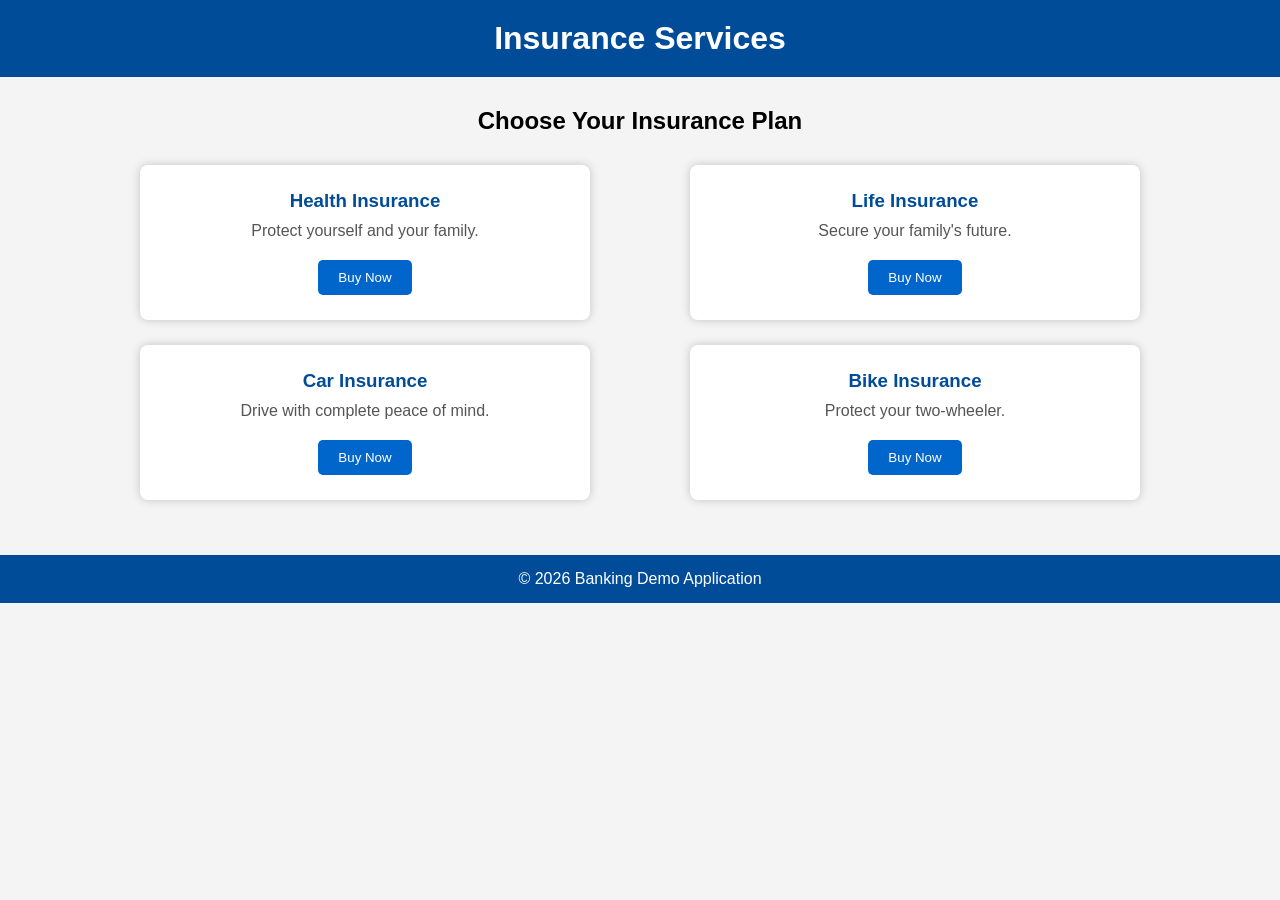
<file: Phase1/Module4/banking-docker-compose/insurance/index.html>
<!DOCTYPE html>
<html lang="en">
<head>
    <meta charset="UTF-8">
    <meta name="viewport" content="width=device-width, initial-scale=1.0">
    <title>Insurance Services</title>
    <link rel="stylesheet" href="style.css">
</head>
<body>

<header>
    <h1>Insurance Services</h1>
</header>

<div class="container">

    <h2>Choose Your Insurance Plan</h2>

    <div class="services">

        <div class="card">
            <h3>Health Insurance</h3>
            <p>Protect yourself and your family.</p>
            <button>Buy Now</button>
        </div>

        <div class="card">
            <h3>Life Insurance</h3>
            <p>Secure your family's future.</p>
            <button>Buy Now</button>
        </div>

        <div class="card">
            <h3>Car Insurance</h3>
            <p>Drive with complete peace of mind.</p>
            <button>Buy Now</button>
        </div>

        <div class="card">
            <h3>Bike Insurance</h3>
            <p>Protect your two-wheeler.</p>
            <button>Buy Now</button>
        </div>

    </div>

</div>

<footer>
    © 2026 Banking Demo Application
</footer>

</body>
</html>
</file>
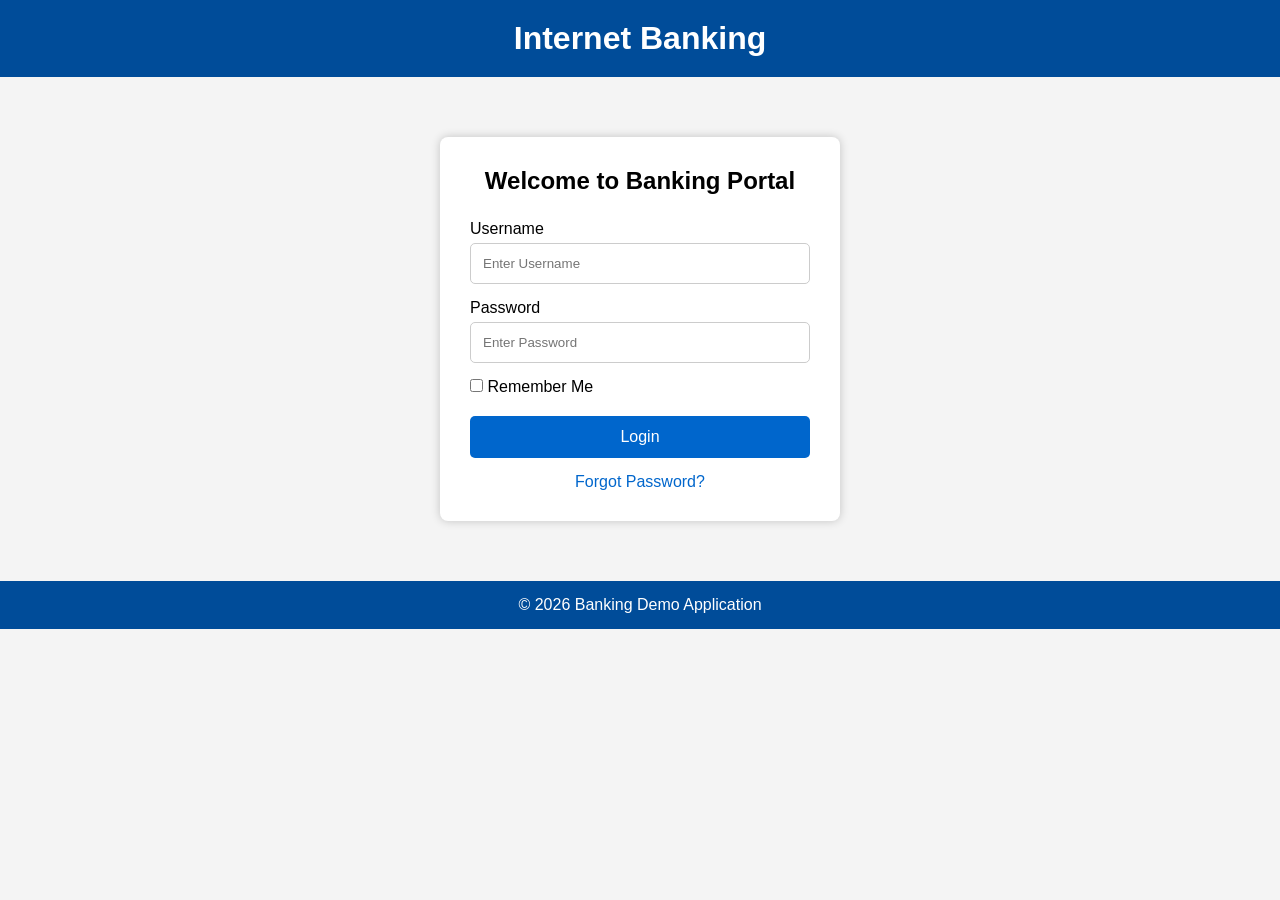
<file: Phase1/Module4/banking-docker-compose/internet-banking/index.html>
<!DOCTYPE html>
<html lang="en">
<head>
    <meta charset="UTF-8">
    <meta name="viewport" content="width=device-width, initial-scale=1.0">
    <title>Internet Banking</title>
    <link rel="stylesheet" href="style.css">
</head>
<body>

<header>
    <h1>Internet Banking</h1>
</header>

<div class="login-box">

    <h2>Welcome to Banking Portal</h2>

    <form>

        <label>Username</label>
        <input type="text" placeholder="Enter Username">

        <label>Password</label>
        <input type="password" placeholder="Enter Password">

        <div class="remember">
            <input type="checkbox"> Remember Me
        </div>

        <button type="submit">Login</button>

        <a href="#">Forgot Password?</a>

    </form>

</div>

<footer>
    © 2026 Banking Demo Application
</footer>

</body>
</html>
</file>
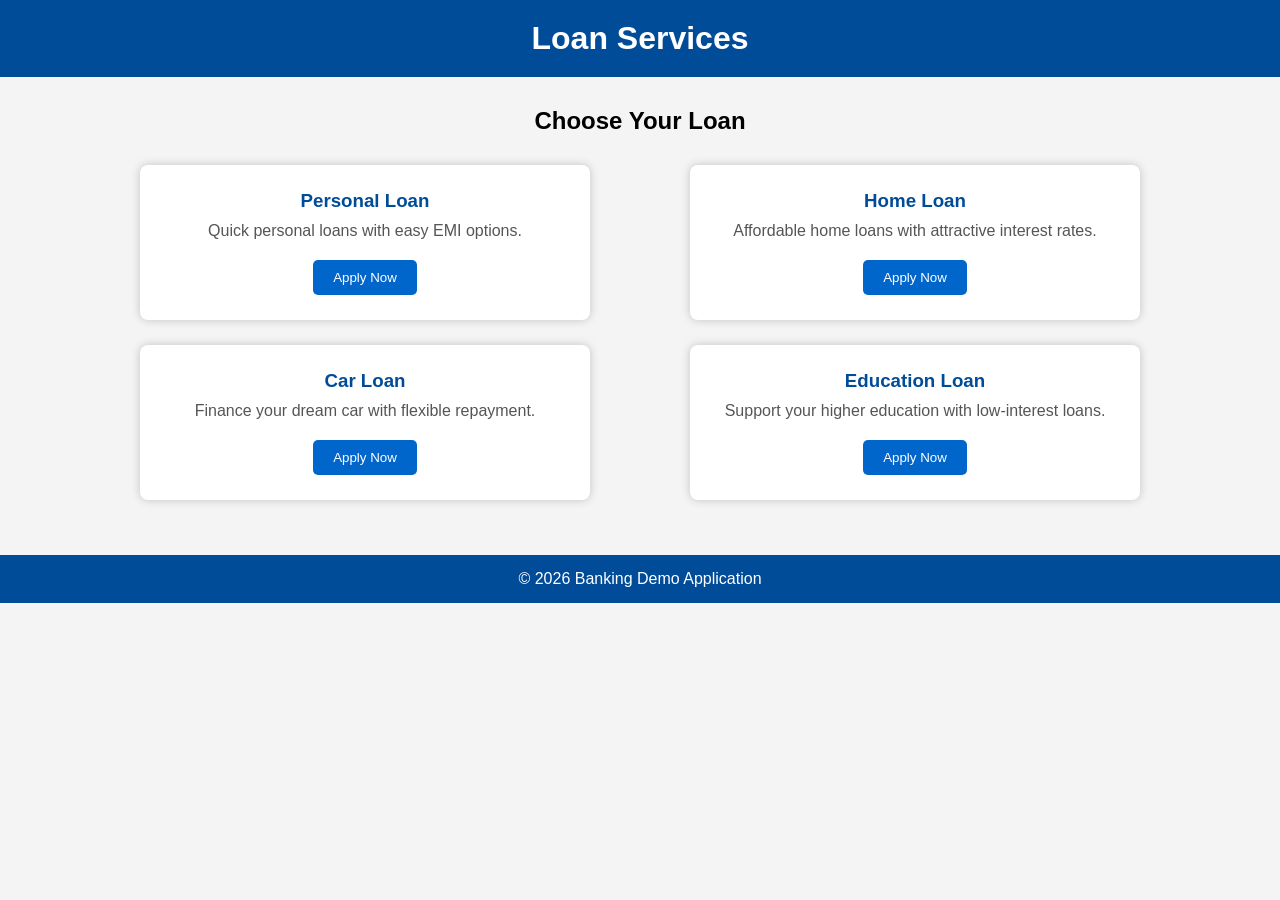
<file: Phase1/Module4/banking-docker-compose/loans/index.html>
<!DOCTYPE html>
<html lang="en">
<head>
    <meta charset="UTF-8">
    <meta name="viewport" content="width=device-width, initial-scale=1.0">
    <title>Loans</title>
    <link rel="stylesheet" href="style.css">
</head>
<body>

<header>
    <h1>Loan Services</h1>
</header>

<div class="container">

    <h2>Choose Your Loan</h2>

    <div class="services">

        <div class="card">
            <h3>Personal Loan</h3>
            <p>Quick personal loans with easy EMI options.</p>
            <button>Apply Now</button>
        </div>

        <div class="card">
            <h3>Home Loan</h3>
            <p>Affordable home loans with attractive interest rates.</p>
            <button>Apply Now</button>
        </div>

        <div class="card">
            <h3>Car Loan</h3>
            <p>Finance your dream car with flexible repayment.</p>
            <button>Apply Now</button>
        </div>

        <div class="card">
            <h3>Education Loan</h3>
            <p>Support your higher education with low-interest loans.</p>
            <button>Apply Now</button>
        </div>

    </div>

</div>

<footer>
    © 2026 Banking Demo Application
</footer>

</body>
</html>
</file>
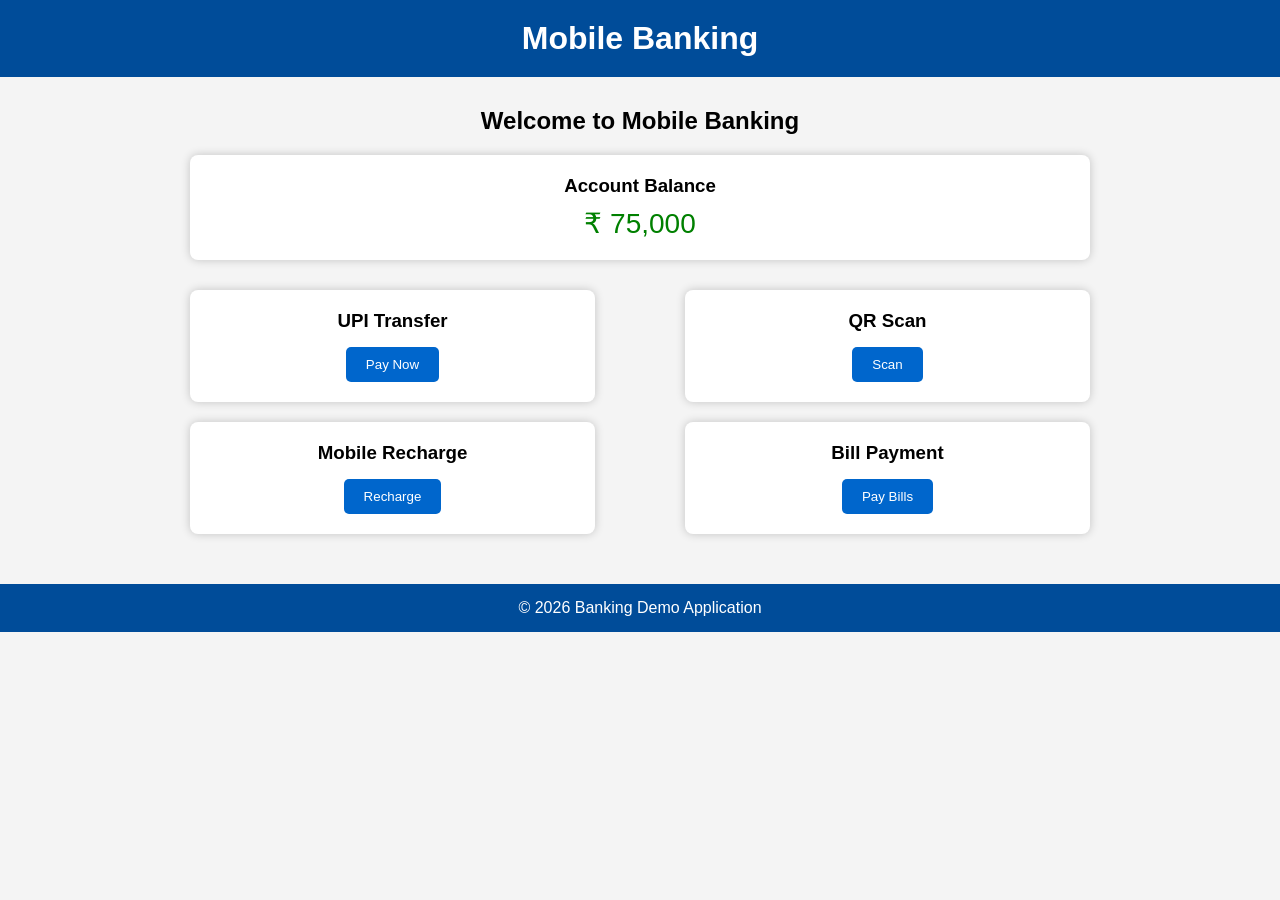
<file: Phase1/Module4/banking-docker-compose/mobile-banking/index.html>
<!DOCTYPE html>
<html lang="en">
<head>
    <meta charset="UTF-8">
    <meta name="viewport" content="width=device-width, initial-scale=1.0">
    <title>Mobile Banking</title>
    <link rel="stylesheet" href="style.css">
</head>
<body>

<header>
    <h1>Mobile Banking</h1>
</header>

<div class="container">

    <h2>Welcome to Mobile Banking</h2>

    <div class="card">
        <h3>Account Balance</h3>
        <p>₹ 75,000</p>
    </div>

    <div class="services">

        <div class="box">
            <h3>UPI Transfer</h3>
            <button>Pay Now</button>
        </div>

        <div class="box">
            <h3>QR Scan</h3>
            <button>Scan</button>
        </div>

        <div class="box">
            <h3>Mobile Recharge</h3>
            <button>Recharge</button>
        </div>

        <div class="box">
            <h3>Bill Payment</h3>
            <button>Pay Bills</button>
        </div>

    </div>

</div>

<footer>
    © 2026 Banking Demo Application
</footer>

</body>
</html>
</file>
<file: Phase1/Module4/banking-docker-compose/insurance/style.css>
*{
    margin:0;
    padding:0;
    box-sizing:border-box;
    font-family:Arial,sans-serif;
}

body{
    background:#f4f4f4;
}

header{
    background:#004c99;
    color:white;
    text-align:center;
    padding:20px;
}

.container{
    width:90%;
    max-width:1000px;
    margin:30px auto;
}

.container h2{
    text-align:center;
    margin-bottom:30px;
}

.services{
    display:flex;
    flex-wrap:wrap;
    justify-content:space-between;
}

.card{
    width:45%;
    background:white;
    padding:25px;
    margin-bottom:25px;
    border-radius:8px;
    text-align:center;
    box-shadow:0 0 10px rgba(0,0,0,0.2);
}

.card h3{
    color:#004c99;
    margin-bottom:10px;
}

.card p{
    margin-bottom:20px;
    color:#555;
}

button{
    background:#0066cc;
    color:white;
    border:none;
    padding:10px 20px;
    border-radius:5px;
    cursor:pointer;
}

button:hover{
    background:#004c99;
}

footer{
    background:#004c99;
    color:white;
    text-align:center;
    padding:15px;
    margin-top:30px;
}
</file>
<file: Phase1/Module4/banking-docker-compose/internet-banking/style.css>
*{
    margin:0;
    padding:0;
    box-sizing:border-box;
    font-family:Arial,sans-serif;
}

body{
    background:#f4f4f4;
}

header{
    background:#004c99;
    color:white;
    padding:20px;
    text-align:center;
}

.login-box{
    width:400px;
    background:white;
    margin:60px auto;
    padding:30px;
    border-radius:8px;
    box-shadow:0 0 10px rgba(0,0,0,0.2);
}

.login-box h2{
    text-align:center;
    margin-bottom:25px;
}

label{
    display:block;
    margin-top:15px;
    margin-bottom:5px;
}

input[type=text],
input[type=password]{
    width:100%;
    padding:12px;
    border:1px solid #ccc;
    border-radius:5px;
}

.remember{
    margin-top:15px;
}

button{
    width:100%;
    margin-top:20px;
    padding:12px;
    background:#0066cc;
    color:white;
    border:none;
    border-radius:5px;
    cursor:pointer;
    font-size:16px;
}

button:hover{
    background:#004c99;
}

a{
    display:block;
    text-align:center;
    margin-top:15px;
    text-decoration:none;
    color:#0066cc;
}

footer{
    margin-top:50px;
    background:#004c99;
    color:white;
    text-align:center;
    padding:15px;
}
</file>
<file: Phase1/Module4/banking-docker-compose/loans/style.css>
*{
    margin:0;
    padding:0;
    box-sizing:border-box;
    font-family:Arial,sans-serif;
}

body{
    background:#f4f4f4;
}

header{
    background:#004c99;
    color:white;
    text-align:center;
    padding:20px;
}

.container{
    width:90%;
    max-width:1000px;
    margin:30px auto;
}

.container h2{
    text-align:center;
    margin-bottom:30px;
}

.services{
    display:flex;
    flex-wrap:wrap;
    justify-content:space-between;
}

.card{
    width:45%;
    background:white;
    padding:25px;
    margin-bottom:25px;
    text-align:center;
    border-radius:8px;
    box-shadow:0 0 10px rgba(0,0,0,0.2);
}

.card h3{
    color:#004c99;
    margin-bottom:10px;
}

.card p{
    color:#555;
    margin-bottom:20px;
}

button{
    background:#0066cc;
    color:white;
    border:none;
    padding:10px 20px;
    border-radius:5px;
    cursor:pointer;
}

button:hover{
    background:#004c99;
}

footer{
    background:#004c99;
    color:white;
    text-align:center;
    padding:15px;
    margin-top:30px;
}
</file>
<file: Phase1/Module4/banking-docker-compose/mobile-banking/style.css>
*{
    margin:0;
    padding:0;
    box-sizing:border-box;
    font-family:Arial,sans-serif;
}

body{
    background:#f4f4f4;
}

header{
    background:#004c99;
    color:white;
    text-align:center;
    padding:20px;
}

.container{
    width:90%;
    max-width:900px;
    margin:30px auto;
}

.container h2{
    text-align:center;
    margin-bottom:20px;
}

.card{
    background:white;
    padding:20px;
    text-align:center;
    border-radius:8px;
    box-shadow:0 0 10px rgba(0,0,0,0.2);
    margin-bottom:30px;
}

.card p{
    font-size:28px;
    color:green;
    margin-top:10px;
}

.services{
    display:flex;
    flex-wrap:wrap;
    justify-content:space-between;
}

.box{
    width:45%;
    background:white;
    padding:20px;
    margin-bottom:20px;
    text-align:center;
    border-radius:8px;
    box-shadow:0 0 10px rgba(0,0,0,0.2);
}

button{
    margin-top:15px;
    padding:10px 20px;
    background:#0066cc;
    color:white;
    border:none;
    border-radius:5px;
    cursor:pointer;
}

button:hover{
    background:#004c99;
}

footer{
    background:#004c99;
    color:white;
    text-align:center;
    padding:15px;
    margin-top:30px;
}
</file>
